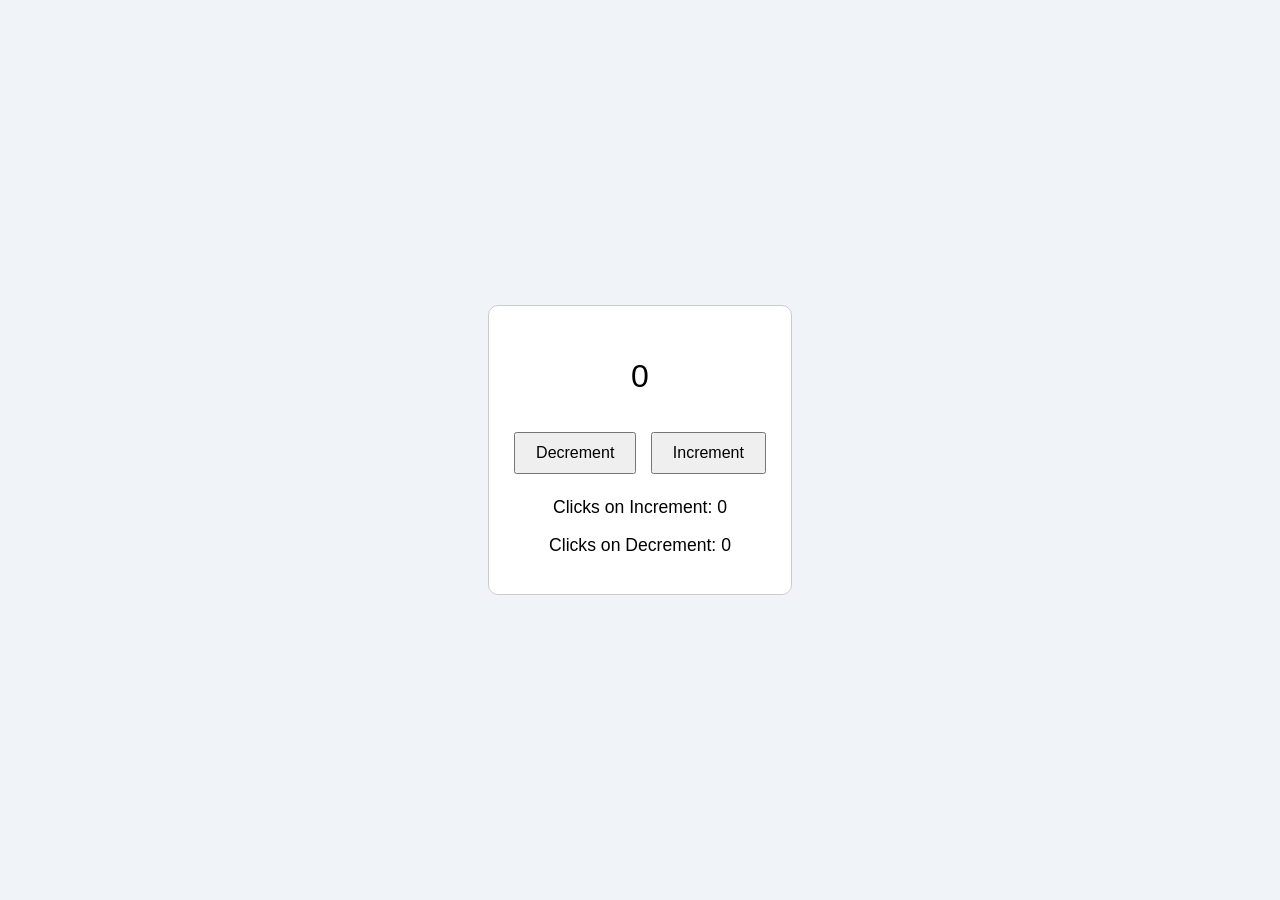
<file: JavaScript Project/Counter Application/index.html>
<!DOCTYPE html>
<html lang="en">
<head>
    <meta charset="UTF-8">
    <meta name="viewport" content="width=device-width, initial-scale=1.0">
    <title>Counter Application</title>
    <link rel="stylesheet" href="style.css">
</head>
<body>
    <div class="container">
        <div class="counter">
            <p id="count">0</p>
        </div>
        <div>
            <button id="decrement">Decrement</button>
            <button id="increment">Increment</button>
        </div>
        <div class="clicks">
            <p>Clicks on Increment: <span id="incCount">0</span></p>
            <p>Clicks on Decrement: <span id="decCount">0</span></p>
        </div>
    </div>

    <script src="script.js"></script>
</body>
</html>
</file>
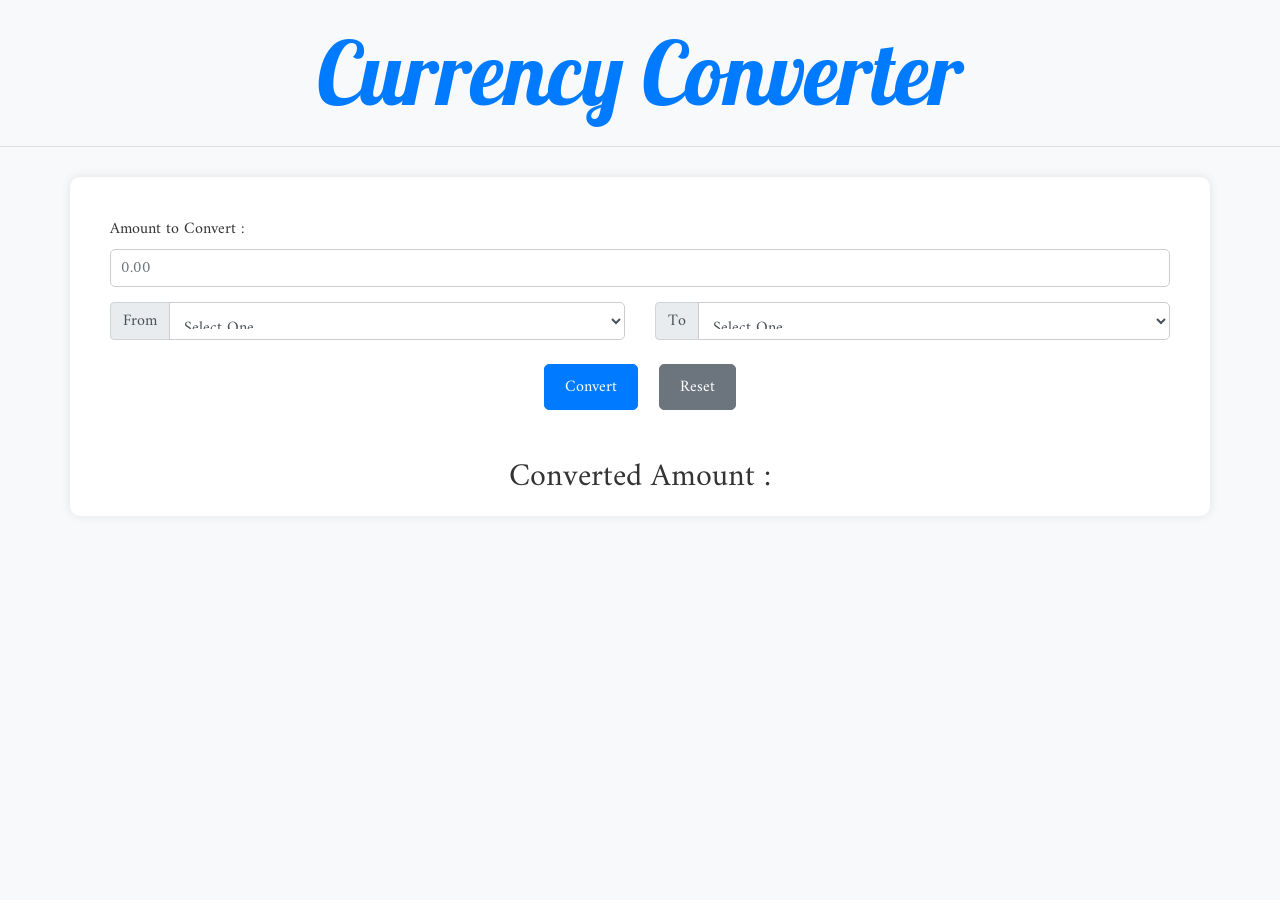
<file: JavaScript Project/Currency Converter/index.html>
<!doctype html>
<html lang="en">
  <head>
    <meta charset="UTF-8" />
    <meta http-equiv="X-UA-Compatible" content="IE=edge" />
    <meta name="viewport" content="width=device-width, initial-scale=1.0" />
    <title>Currency Converter</title>
    <link
      rel="stylesheet"
      href="https://maxcdn.bootstrapcdn.com/bootstrap/4.5.2/css/bootstrap.min.css"
    />
    <script src="https://ajax.googleapis.com/ajax/libs/jquery/3.5.1/jquery.min.js"></script>
    <script src="https://cdnjs.cloudflare.com/ajax/libs/popper.js/1.16.0/umd/popper.min.js"></script>
    <script src="https://maxcdn.bootstrapcdn.com/bootstrap/4.5.2/js/bootstrap.min.js"></script>

    <link rel="preconnect" href="https://fonts.gstatic.com/" />
    <link
      href="https://fonts.googleapis.com/css2?family=Amiri&family=Lobster&family=Pacifico&display=swap"
      rel="stylesheet"
    />
    <!-- linking style.css file-->
    <link rel="stylesheet" href="style.css" />
  </head>

  <body>
    <!-- Currency Converter -->
    <h1 class="heading text-center display-2">Currency Converter</h1>
    <hr />
    <div class="container">
      <div class="main">
        <div class="form-group">
          <label for="oamount"> Amount to Convert : </label>
          <input
            type="text"
            class="form-control searchBox"
            placeholder="0.00"
            id="oamount"
          />
        </div>
        <div class="row">
          <div class="col-sm-6">
            <div class="input-group mb-3">
              <div class="input-group-prepend">
                <span class="input-group-text">From</span>
              </div>
              <select class="form-control from" id="sel1">
                <option value="">Select One …</option>
                <option value="USD">USD</option>
                <option value="AED">AED</option>
                <option value="ARS">ARS</option>
                <option value="AUD">AUD</option>
                <option value="BGN">BGN</option>
                <option value="BRL">BRL</option>
                <option value="BSD">BSD</option>
                <option value="CAD">CAD</option>
                <option value="CHF">CHF</option>
                <option value="CLP">CLP</option>
                <option value="CNY">CNY</option>
                <option value="COP">COP</option>
                <option value="CZK">CZK</option>
                <option value="DKK">DKK</option>
                <option value="DOP">DOP</option>
                <option value="EGP">EGP</option>
                <option value="EUR">EUR</option>
                <option value="FJD">FJD</option>
                <option value="GBP">GBP</option>
                <option value="GTQ">GTQ</option>
                <option value="HKD">HKD</option>
                <option value="HRK">HRK</option>
                <option value="HUF">HUF</option>
                <option value="IDR">IDR</option>
                <option value="ILS">ILS</option>
                <option value="INR">INR</option>
                <option value="ISK">ISK</option>
                <option value="JPY">JPY</option>
                <option value="KRW">KRW</option>
                <option value="KZT">KZT</option>
                <option value="MVR">MVR</option>
                <option value="MXN">MXN</option>
                <option value="MYR">MYR</option>
                <option value="NOK">NOK</option>
                <option value="NZD">NZD</option>
                <option value="PAB">PAB</option>
                <option value="PEN">PEN</option>
                <option value="PHP">PHP</option>
                <option value="PKR">PKR</option>
                <option value="PLN">PLN</option>
                <option value="PYG">PYG</option>
                <option value="RON">RON</option>
                <option value="RUB">RUB</option>
                <option value="SAR">SAR</option>
                <option value="SEK">SEK</option>
                <option value="SGD">SGD</option>
                <option value="THB">THB</option>
                <option value="TRY">TRY</option>
                <option value="TWD">TWD</option>
                <option value="UAH">UAH</option>
                <option value="UYU">UYU</option>
                <option value="ZAR">ZAR</option>
              </select>
            </div>
          </div>

          <div class="col-sm-6">
            <div class="input-group mb-3">
              <div class="input-group-prepend">
                <span class="input-group-text">To</span>
              </div>
              <select class="form-control to" id="sel2">
                <option value="">Select One …</option>
                <option value="USD">USD</option>
                <option value="AED">AED</option>
                <option value="ARS">ARS</option>
                <option value="AUD">AUD</option>
                <option value="BGN">BGN</option>
                <option value="BRL">BRL</option>
                <option value="BSD">BSD</option>
                <option value="CAD">CAD</option>
                <option value="CHF">CHF</option>
                <option value="CLP">CLP</option>
                <option value="CNY">CNY</option>
                <option value="COP">COP</option>
                <option value="CZK">CZK</option>
                <option value="DKK">DKK</option>
                <option value="DOP">DOP</option>
                <option value="EGP">EGP</option>
                <option value="EUR">EUR</option>
                <option value="FJD">FJD</option>
                <option value="GBP">GBP</option>
                <option value="GTQ">GTQ</option>
                <option value="HKD">HKD</option>
                <option value="HRK">HRK</option>
                <option value="HUF">HUF</option>
                <option value="IDR">IDR</option>
                <option value="ILS">ILS</option>
                <option value="INR">INR</option>
                <option value="ISK">ISK</option>
                <option value="JPY">JPY</option>
                <option value="KRW">KRW</option>
                <option value="KZT">KZT</option>
                <option value="MVR">MVR</option>
                <option value="MXN">MXN</option>
                <option value="MYR">MYR</option>
                <option value="NOK">NOK</option>
                <option value="NZD">NZD</option>
                <option value="PAB">PAB</option>
                <option value="PEN">PEN</option>
                <option value="PHP">PHP</option>
                <option value="PKR">PKR</option>
                <option value="PLN">PLN</option>
                <option value="PYG">PYG</option>
                <option value="RON">RON</option>
                <option value="RUB">RUB</option>
                <option value="SAR">SAR</option>
                <option value="SEK">SEK</option>
                <option value="SGD">SGD</option>
                <option value="THB">THB</option>
                <option value="TRY">TRY</option>
                <option value="TWD">TWD</option>
                <option value="UAH">UAH</option>
                <option value="UYU">UYU</option>
                <option value="ZAR">ZAR</option>
              </select>
            </div>
          </div>
        </div>

        <div class="text-center">
          <!-- convert button -->
          <button class="btn btn-primary convert m-2" type="submit">
            Convert
          </button>
          <!-- reset button -->
          <button class="btn btn-primary m-2 reset">Reset</button>
        </div>
      </div>

      <div id="finalAmount" class="text-center">
        <!-- Display the converted amount -->
        <h2>
          Converted Amount :
          <span class="finalValue" style="color: green"> </span>
        </h2>
      </div>
    </div>

    <!-- linking script.js file -->
    <script src="script.js"></script>
  </body>
</html>
</file>
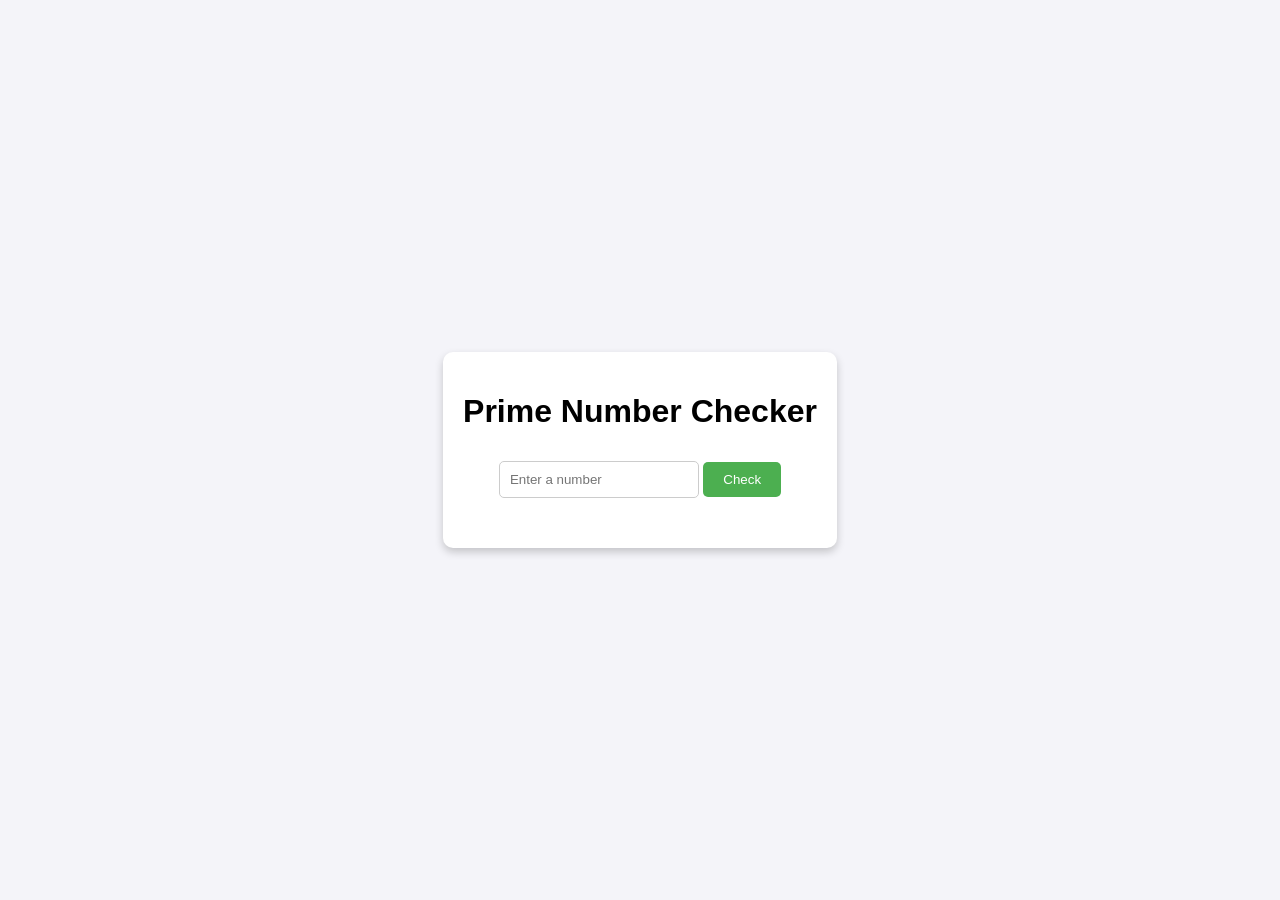
<file: JavaScript Project/Prime Number Checker/index.html>
<html>
<head>
    <title>Prime Number Checker</title>
    <style>
        body {
            font-family: Arial, sans-serif;
            display: flex;
            justify-content: center;
            align-items: center;
            height: 100vh;
            margin: 0;
            background-color: #f4f4f9;
        }

        .container {
            text-align: center;
            background: white;
            padding: 20px;
            border-radius: 10px;
            box-shadow: 0 4px 8px rgba(0, 0, 0, 0.2);
        }

        input {
            padding: 10px;
            width: 200px;
            margin: 10px 0;
            border: 1px solid #ccc;
            border-radius: 5px;
        }

        button {
            padding: 10px 20px;
            background-color: #4CAF50;
            color: white;
            border: none;
            border-radius: 5px;
            cursor: pointer;
        }

        button:hover {
            background-color: #45a049;
        }

        #result {
            margin-top: 20px;
            font-size: 18px;
        }
    </style>
</head>
<body>
    <div class="container">
        <h1>Prime Number Checker</h1>
        <input type="number" id="input" placeholder="Enter a number">
        <button onclick="">Check</button>
        <p id="result"></p>
    </div>

    <script>
        let checkPrime = document.querySelector("button");
        let input = document.querySelector("input");
        let result = document.querySelector("#result");

        checkPrime.addEventListener("click", (e) => {
            let value = Number(input.value);
            let flag = false;
            for(let i = 2; i < Math.sqrt(value); i++){
                if(value%i == 0){
                    flag = true;
                }
            }
            if(flag === true){
                result.textContent = `this is not Prime Number ${value}`;
            } else {
                result.textContent = `this is Prime Number ${value}`
            }
            
        });
    </script>
</body>
</html>
</file>
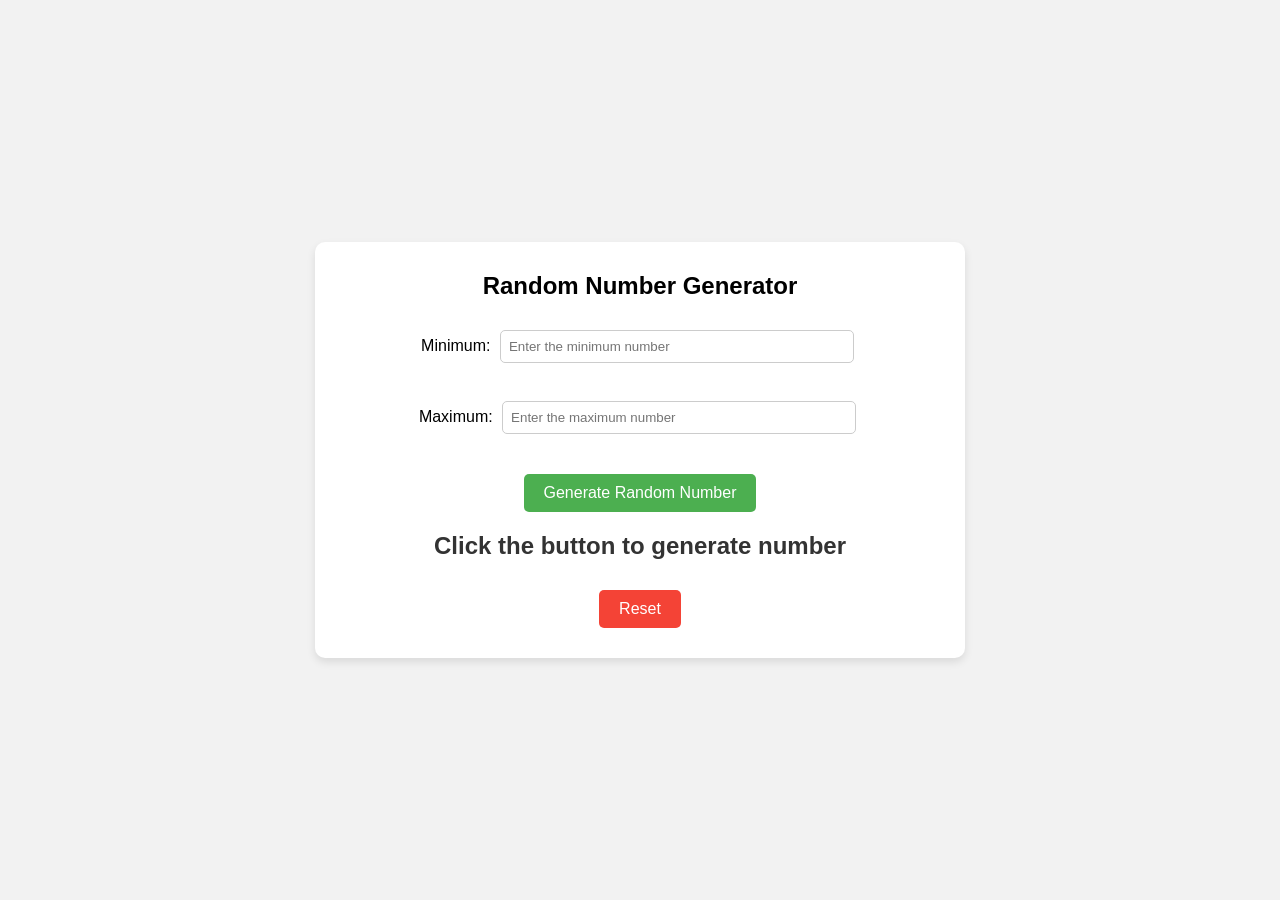
<file: JavaScript Project/Random Number Generator/index.html>
<!DOCTYPE html>
<html lang="en">
<head>
    <meta charset="UTF-8">
    <meta name="viewport" content="width=device-width, initial-scale=1.0">
    <title>Random Number Generator</title>
    <link rel="stylesheet" href="style.css">
</head>
<body>
    <div class="container">
        <h1>Random Number Generator</h1>
        <div class="input-section">
            <label for="min">Minimum:</label>
            <input type="number" id="min" placeholder="Enter the minimum number"> <br>
            <span class="errorMessage"></span>
            <br>
            <label for="max">Maximum:</label>
            <input type="number" id="max" placeholder="Enter the maximum number">
            <span class="errorMessage"></span>
        </div>
        <button id="generate">Generate Random Number</button>
        <div class="result">
            <p id="randomNumber">Click the button to  generate number</p>
        </div>
        <button id="reset">Reset</button>
    </div>
    
    
    <script src="script.js"></script>
</body>
</html>
</file>
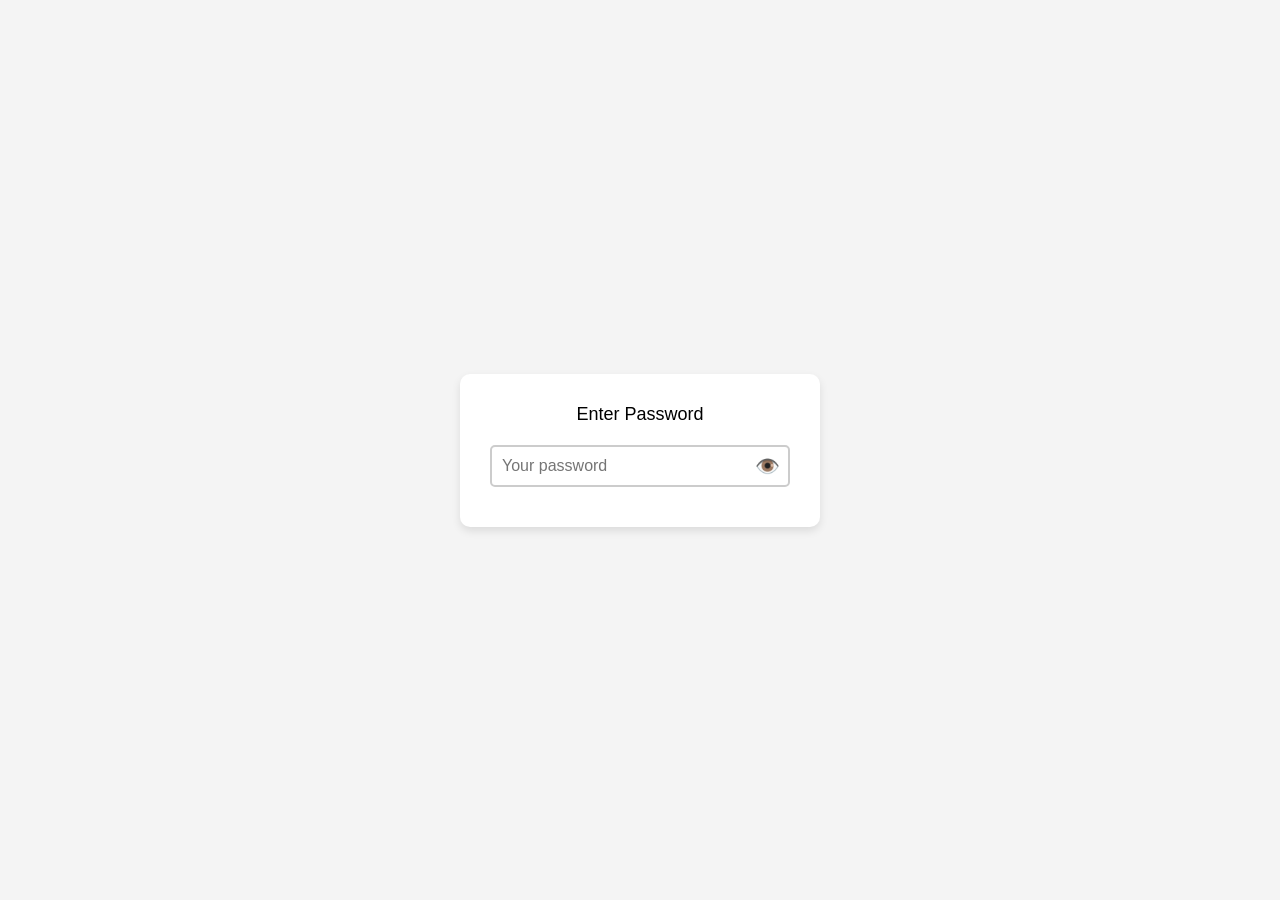
<file: JavaScript Project/Show nd Hide password/index.html>
<!doctype html>
<html lang="en">
  <head>
    <meta charset="UTF-8" />
    <meta name="viewport" content="width=device-width, initial-scale=1.0" />
    <title>Show and Hide Password</title>
    <style>
      body {
        font-family: Arial, sans-serif;
        display: flex;
        justify-content: center;
        align-items: center;
        height: 100vh;
        margin: 0;
        background-color: #f4f4f4;
      }

      .container {
        background-color: white;
        padding: 30px;
        border-radius: 10px;
        box-shadow: 0 4px 8px rgba(0, 0, 0, 0.1);
        width: 300px;
        text-align: center;
      }

      .input-container {
        display: flex;
        align-items: center;
        position: relative;
      }

      input {
        width: 100%;
        padding: 10px;
        margin: 10px 0;
        border: 2px solid #ccc;
        border-radius: 5px;
        font-size: 16px;
      }

      .eye-icon {
        position: absolute;
        right: 10px;
        cursor: pointer;
        font-size: 20px;
        color: #333;
      }

      label {
        font-size: 18px;
        margin-bottom: 10px;
        display: block;
      }
    </style>
  </head>
  <body>
    <div class="container">
      <label for="passes">Enter Password</label>
      <div class="input-container">
        <input id="passes" placeholder="Your password" type="password" />
        <span class="eye-icon" id="eye-icon"> 👁️ </span>
      </div>
    </div>

    <script>
        let passes = document.querySelector("#passes");
        let eyeIcon = document.querySelector("#eye-icon");

        eyeIcon.addEventListener("click", () => {
            if(passes.type === "password"){
                passes.type = "text";
                eyeIcon.textContent = "🙉"
            } else{
                passes.type = "password";
                eyeIcon.textContent = "👁️";
            }
        })
    </script>
  </body>
</html>
</file>
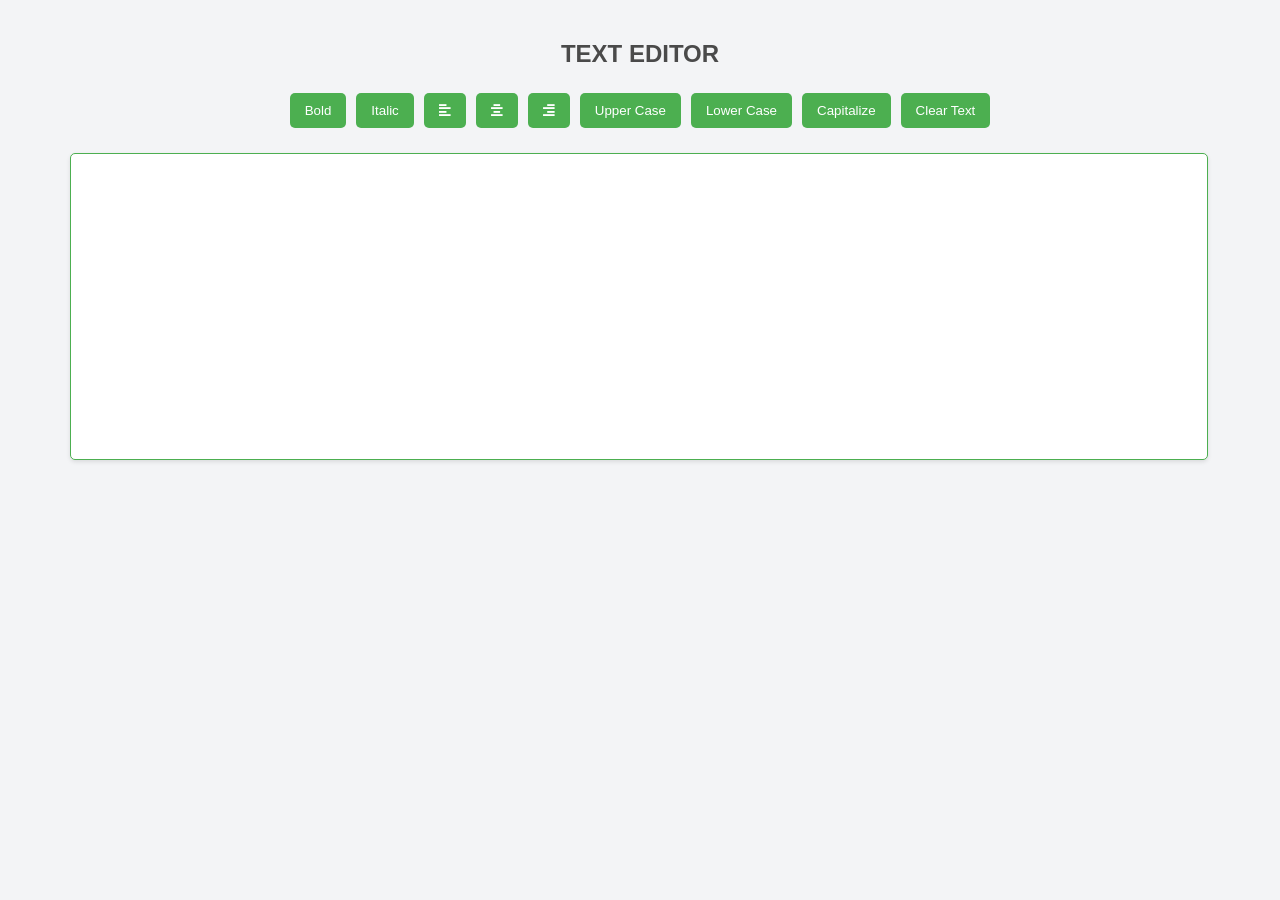
<file: JavaScript Project/Text Edtitor/index.html>
<!doctype html>
<html lang="en" dir="ltr">
  <head>
    <meta charset="utf-8" />
    <title>Text Editor</title>
    <link rel="stylesheet" href="styles.css" />
    <link
      rel="stylesheet"
      href="https://cdnjs.cloudflare.com/ajax/libs/font-awesome/5.10.0/css/all.min.css"
    />
  </head>

  <body>
    <section>
      <h1>TEXT EDITOR</h1>
      <div class="buttonContainer">
        <button data-action="bold" title="Bold Text">Bold</button>
        <button data-action="italic" title="Italic Text">Italic</button>
        <button data-action="left" title="Left Align">
          <i class="fas fa-align-left"></i>
        </button>
        <button data-action="center" title="Center Align">
          <i class="fas fa-align-center"></i>
        </button>
        <button data-action="right" title="Right Align">
          <i class="fas fa-align-right"></i>
        </button>
        <button data-action="uppercase" title="Uppercase Text">
          Upper Case
        </button>
        <button data-action="lowercase" title="Lowercase Text">
          Lower Case
        </button>
        <button data-action="capitalize" title="Capitalize Text">
          Capitalize
        </button>
        <button data-action="clear" title="Clear Text">Clear Text</button>
      </div>
      <textarea id="text" rows="15" placeholder="Your text here...">
      </textarea>
    </section>

    <script src="script.js"></script>
  </body>
</html>
</file>
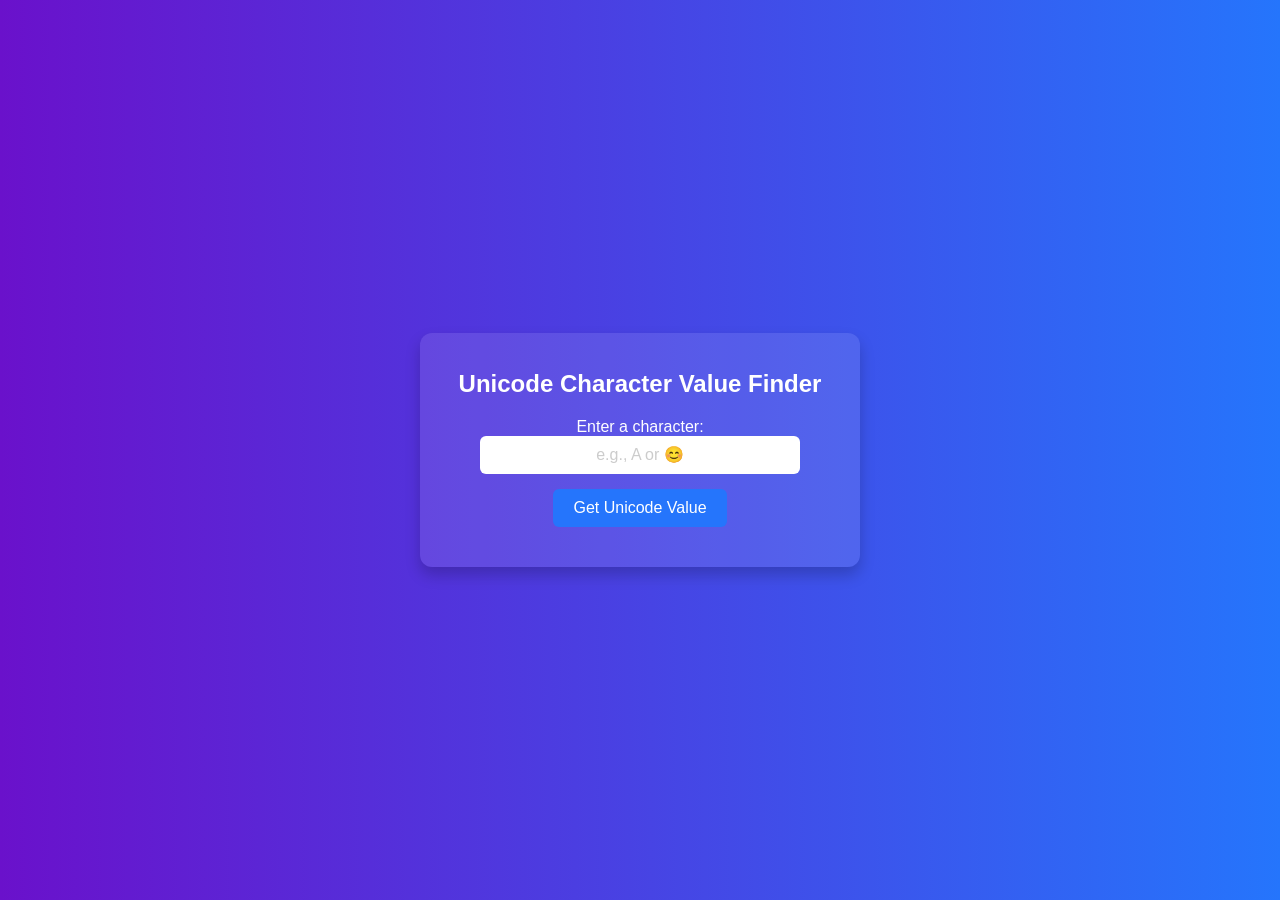
<file: JavaScript Project/Unicode character value/index.html>
<html>
<head>
    <style>
        body {
            margin: 0;
            padding: 0;
            font-family: Arial, sans-serif;
            background: linear-gradient(to right, #6a11cb, #2575fc);
            color: #fff;
            display: flex;
            justify-content: center;
            align-items: center;
            height: 100vh;
        }
        .container {
            text-align: center;
            background: #ffffff1a;
            border-radius: 12px;
            padding: 20px;
            width: 90%;
            max-width: 400px;
            box-shadow: 0px 8px 15px rgba(0, 0, 0, 0.2);
        }
        h1 {
            font-size: 24px;
            margin-bottom: 20px;
        }
        input[type="text"] {
            width: 80%;
            padding: 10px;
            border: none;
            border-radius: 6px;
            margin-bottom: 15px;
            font-size: 16px;
            text-align: center;
        }
        input::placeholder {
            color: #ccc;
        }
        button {
            background-color: #2575fc;
            color: white;
            border: none;
            padding: 10px 20px;
            border-radius: 6px;
            cursor: pointer;
            font-size: 16px;
            transition: background-color 0.3s ease;
        }
        button:hover {
            background-color: #1b5bbf;
        }
        #output {
            margin-top: 20px;
            font-size: 18px;
            font-weight: bold;
        }
    </style>
</head>
<body>
    <div class="container">
        <h1>Unicode Character Value Finder</h1>
        <label for="charInput">Enter a character:</label>
        <input type="text" id="charInput" maxlength="2" placeholder="e.g., A or 😊">
        <button id="getUnicode">Get Unicode Value</button>
        <p id="output"></p>
    </div>

    <script>
        let charInput = document.querySelector("#charInput")
        let getUnicode = document.querySelector("#getUnicode")
        let output = document.querySelector("#output")

        getUnicode.addEventListener("click", (e) => {
            let input = charInput.value;
            if(input === ''){
                output.textContent = "please enter a character";
                output.style.color = "red";
                return;
            }
            output.textContent = `unicode character "${input}" is "${input.codePointAt()}"`;
            output.style.color = "white";
        })
    </script>
</body>
</html>
</file>
<file: JavaScript Project/Counter Application/style.css>
body {
    font-family: Arial, sans-serif;
    display: flex;
    justify-content: center;
    align-items: center;
    height: 100vh;
    margin: 0;
    background-color: #f0f4f8;
}

.container {
    text-align: center;
    padding: 20px;
    border: 1px solid #ccc;
    border-radius: 10px;
    background-color: #fff;
}

.counter {
    font-size: 2em;
    margin-bottom: 20px;
}

button {
    padding: 10px 20px;
    font-size: 1em;
    margin: 5px;
    cursor: pointer;
}

.clicks {
    font-size: 1.1em;
    margin-top: 10px;
}
</file>
<file: JavaScript Project/Currency Converter/style.css>
/* Reset default styling */
body,
h1,
h2,
p {
  margin: 0;
  padding: 0;
}

/* Body and text styling */
body {
  font-family: "Amiri", serif;
  background-color: #f8f9fa;
  color: #333;
}

/* Heading styling */
.heading {
  margin: 20px 0;
  font-family: "Lobster", cursive;
  color: #007bff;
}

/* Container styling */
.container {
  margin-top: 30px;
  padding: 20px;
  background-color: #ffffff;
  border-radius: 10px;
  box-shadow: 0 0 10px rgba(0, 0, 0, 0.1);
}

/* Main section */
.main {
  padding: 20px;
}

/* Form group */
.form-group {
  margin-bottom: 15px;
}

/* Input field */
.form-control {
  border-radius: 5px;
  border: 1px solid #ccc;
  padding: 10px;
  font-size: 16px;
  width: 100%;
  box-sizing: border-box;
}

/* Prevent text wrapping in select options */
.form-control option {
  white-space: nowrap;
}

/* Button styling */
.btn {
  border-radius: 5px;
  padding: 10px 20px;
  font-size: 16px;
}

/* Primary button */
.btn-primary {
  background-color: #007bff;
  border-color: #007bff;
  color: #ffffff;
}

/* Reset button */
.btn-primary.reset {
  background-color: #6c757d;
  border-color: #6c757d;
}

/* Center text */
.text-center {
  text-align: center;
}

/* Converted amount display */
#finalAmount {
  margin-top: 20px;
}

.finalValue {
  color: green;
  font-weight: bold;
}
</file>
<file: JavaScript Project/Random Number Generator/style.css>
* {
  margin: 0;
  padding: 0;
  box-sizing: border-box;
}

body {
  font-family: Arial, sans-serif;
  display: flex;
  justify-content: center;
  align-items: center;
  height: 100vh;
  background-color: #f2f2f2;
}

.container {
  background-color: #fff;
  border-radius: 10px;
  box-shadow: 0 4px 8px rgba(0, 0, 0, 0.1);
  padding: 30px;
  text-align: center;
  width: 650px;
}

h1 {
  font-size: 24px;
  margin-bottom: 20px;
}

.input-section {
  margin-bottom: 20px;
}

input[type="number"] {
  padding: 8px;
  margin: 10px 5px;
  width: 60%;
  border: 1px solid #ccc;
  border-radius: 5px;
}

button {
  padding: 10px 20px;
  margin-top: 10px;
  background-color: #4caf50;
  color: white;
  border: none;
  border-radius: 5px;
  cursor: pointer;
  font-size: 16px;
}

button:hover {
  background-color: #45a049;
}

button:active {
  background-color: #3e8e41;
}

#randomNumber {
  font-size: 24px;
  font-weight: bold;
  margin: 20px 0;
  color: #333;
}

#reset {
  background-color: #f44336;
  margin-top: 10px;
}

#reset:hover {
  background-color: #e53935;
}
</file>
<file: JavaScript Project/Text Edtitor/styles.css>
/* styles.css */
body {
    font-family: 'Arial', sans-serif;
    background-color: #f3f4f6;
    color: #333;
    margin: 0;
    padding: 20px;
}

h1 {
    text-align: center;
    color: #4A4A4A;
}

.section {
    padding: 20px;
    border-radius: 8px;
    background-color: #fff;
    box-shadow: 0 4px 8px rgba(0, 0, 0, 0.2);
    display: flex;
    align-items: center;
    justify-content: center;
}

.buttonContainer {
    display: flex;
    justify-content: center;
    margin-bottom: 20px;
}

button {
    margin: 5px;
    padding: 10px 15px;
    border: none;
    border-radius: 5px;
    background-color: #4CAF50;
    color: white;
    cursor: pointer;
    transition: background-color 0.3s;
}

button:hover {
    background-color: #45a049;
}

textarea {
    margin: auto;
    width: 90%;
    align-self: center;
    border: 1px solid #4CAF50;
    border-radius: 5px;
    padding: 10px;
    resize: none;
    font-size: 16px;
    box-shadow: 0 2px 4px rgba(0, 0, 0, 0.1);
    margin-left: 50px;
}

.bold{
    font-weight: bold;
}
.italic{
    font-style: italic;
}
.left{
    text-align: left;
}
.center{
    text-align: center;
}
.right{
    text-align: right;
}
.uppercase{
    text-transform: uppercase;
}
.lowercase{
    text-transform: lowercase;
}
.capitlize{
    text-transform: capitalize;
}
</file>
